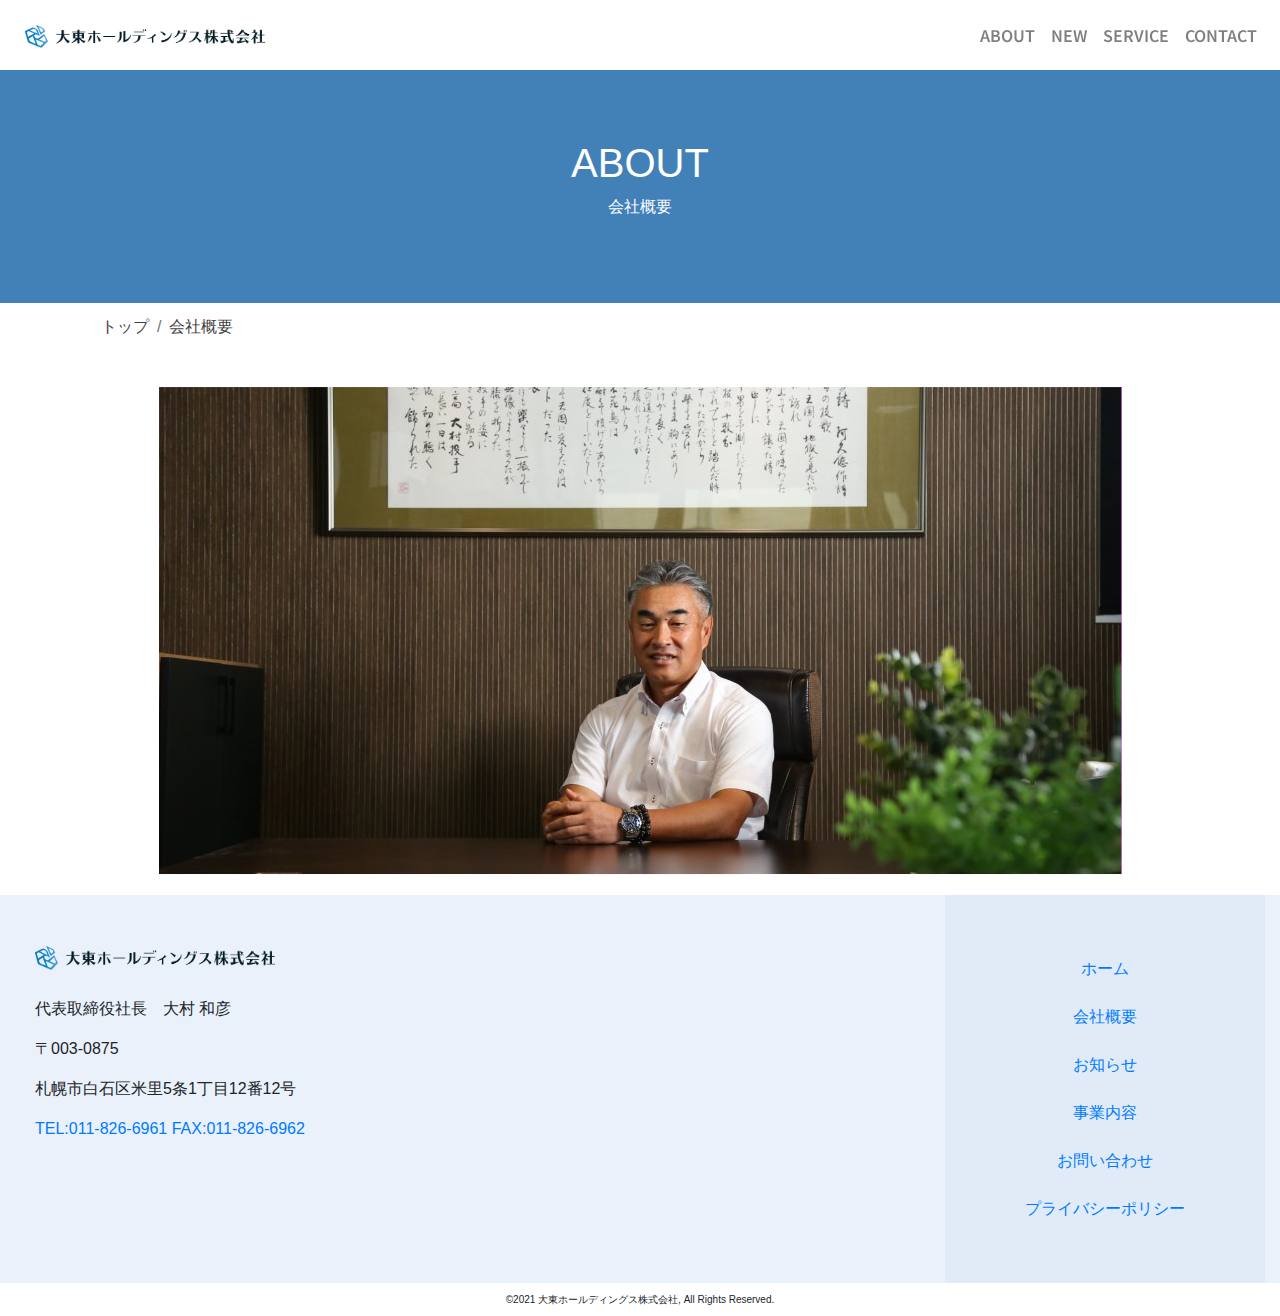
<file: about.html>
<!DOCTYPE html>
<html lang="en">


<head>
    <meta charset="utf-8">
    <title></title>
    <meta name="description" content="">
    <meta http-equiv="X-UA-Compatible" content="IE=edge">
    <meta name="viewport" content="width=device-width, initial-scale=1">

    <meta name="theme-color" content="#fafafa">
    <link rel="stylesheet" href="https://maxcdn.bootstrapcdn.com/bootstrap/4.5.2/css/bootstrap.min.css">
    <script src="https://ajax.googleapis.com/ajax/libs/jquery/3.5.1/jquery.min.js"></script>
    <script src="https://maxcdn.bootstrapcdn.com/bootstrap/4.5.2/js/bootstrap.min.js"></script>

    <link rel="stylesheet" href="https://use.fontawesome.com/releases/v5.7.0/css/all.css" integrity="sha384-lZN37f5QGtY3VHgisS14W3ExzMWZxybE1SJSEsQp9S+oqd12jhcu+A56Ebc1zFSJ" crossorigin="anonymous">

    <link rel="preconnect" href="https://fonts.googleapis.com">
    <link rel="preconnect" href="https://fonts.gstatic.com" crossorigin>
    <link href="https://fonts.googleapis.com/css2?family=Noto+Sans+JP:wght@100&display=swap" rel="stylesheet">

    <link rel="stylesheet" href="css/normalize.css">
    <link rel="stylesheet" href="css/main.css">
    <link rel="stylesheet" href="css/page.css">
    <script src="js/main.js"></script>

</head>

<!-- The scrollable area -->
<body data-spy="scroll" data-target=".navbar" data-offset="50">


<!--NAV START-->
<nav class="navbar navbar-expand-md navbar-light bg-light fixed-top importantBackground" id="top_nav">
    <div class="container-fluid">
        <a class="navbar-brand" href="#">
            <img src="image/logo.png" alt="Icon" ư>
        </a>
        <button class="navbar-toggler collapsed" type="button" data-toggle="collapse" data-target="#navbarResponsive" aria-controls="navbarResponsive" aria-expanded="false" aria-label="Toggle navigation">
            <span class="icon-bar top-bar"></span>
            <span class="icon-bar middle-bar"></span>
            <span class="icon-bar bottom-bar"></span>
            <span class="sr-only">Toggle navigation</span>
        </button>
        <div class="collapse navbar-collapse" id="navbarResponsive">
            <ul class="navbar-nav ml-auto">
                <li class="nav-item">
                    <a class="nav-link text-uppercase" href="#home_about">About
                        <span class="sr-only">(current)</span>
                    </a>
                </li>
                <li class="nav-item">
                    <a class="nav-link text-uppercase" href="#home_new">New</a>
                </li>
                <li class="nav-item">
                    <a class="nav-link text-uppercase" href="#home_service">Service</a>
                </li>
                <li class="nav-item">
                    <a class="nav-link text-uppercase" href="#home_contact">Contact</a>
                </li>
            </ul>
        </div>
    </div>
</nav>
<!--NAV END-->

<!--CONTENT PAGE START-->
<header class="header-page row">
    <div class="col-sm-3 col-md-3 col-md-3 col-lg-3 col-xl-3 text-center header-title">
        <h1 class="text-uppercase">ABOUT</h1>
        <p>会社概要</p>
    </div>
</header>

<section id="wrapper" class="container">

    <nav id="breadcrumb-nav" aria-label="breadcrumb">
        <ul class="breadcrumb">
            <li class="breadcrumb-item"><a href="#">トップ</a></li>
            <li class="breadcrumb-item"><a href="#">会社概要</a></li>
        </ul>
    </nav>

    <main id="content-page" class="row">
        <section class="row">
            <img class="img" src="image/director-about.jpg">
        </section>
    </main>
</section>
<!--CONTENT PAGE END-->


<!--FOOTER START-->
<footer id="footer" class="text-center">
    <div class="row">
        <div class="col-sm-9 col-md-9 col-md-9 col-lg-9 col-xl-9 info">
          <span class="">
                <img class="img logo" alt="大東ホールディングス株式会社" src="image/logo.png">
          </span>
            <article class="footer-info">
                <p>代表取締役社長　大村 和彦</p>
                <p>〒003-0875</p>
                <p>札幌市白石区米里5条1丁目12番12号</p>
                <a href="tel:0162220888">TEL:011-826-6961</a>
                <a href="tel:0162229170">FAX:011-826-6962</a>
            </article>
        </div>

        <div class="col-sm-3 col-md-3 col-md-3 col-lg-3 col-xl-3" id="side-footer">
            <ul class="list-group">
                <li class="list-group-item"><a href="#">ホーム</a></li>
                <li class="list-group-item"><a href="#">会社概要</a></li>
                <li class="list-group-item"><a href="#">お知らせ</a></li>
                <li class="list-group-item"><a href="#">事業内容</a></li>
                <li class="list-group-item"><a href="#">お問い合わせ</a></li>
                <li class="list-group-item"><a href="#">プライバシーポリシー</a></li>
            </ul>
        </div>
    </div>
</footer>
<div class="copy-right text-center">
    <div class="text-center">&copy;2021 大東ホールディングス株式会社, All Rights Reserved.</div>
</div>
<!--FOOTER END-->

<script src="js/main.js"></script>
</body>

</html>
</file>
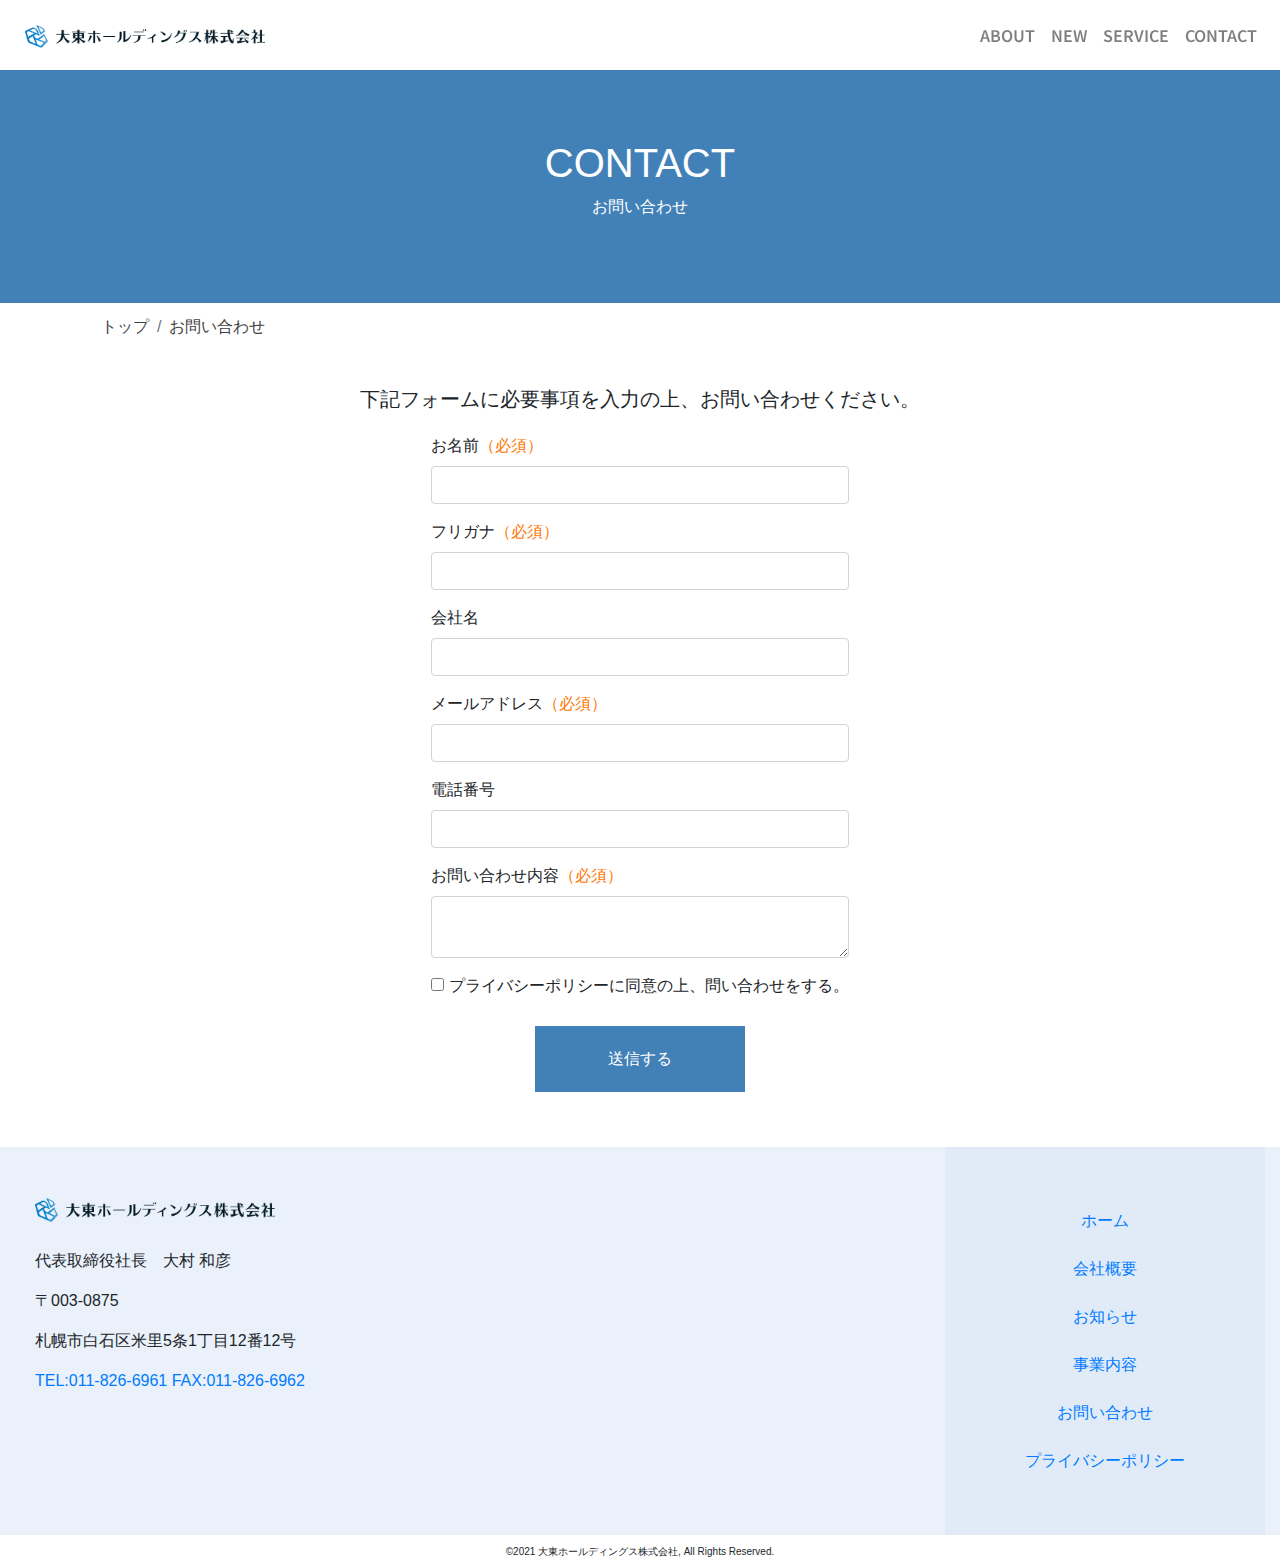
<file: contact.html>
<!DOCTYPE html>
<html lang="en">


<head>
    <meta charset="utf-8">
    <title></title>
    <meta name="description" content="">
    <meta http-equiv="X-UA-Compatible" content="IE=edge">
    <meta name="viewport" content="width=device-width, initial-scale=1">

    <meta name="theme-color" content="#fafafa">

    <link rel="stylesheet" href="https://maxcdn.bootstrapcdn.com/bootstrap/4.5.2/css/bootstrap.min.css">
    <script src="https://ajax.googleapis.com/ajax/libs/jquery/3.5.1/jquery.min.js"></script>
    <script src="https://maxcdn.bootstrapcdn.com/bootstrap/4.5.2/js/bootstrap.min.js"></script>

    <link rel="stylesheet" href="https://use.fontawesome.com/releases/v5.7.0/css/all.css" integrity="sha384-lZN37f5QGtY3VHgisS14W3ExzMWZxybE1SJSEsQp9S+oqd12jhcu+A56Ebc1zFSJ" crossorigin="anonymous">

    <link rel="preconnect" href="https://fonts.googleapis.com">
    <link rel="preconnect" href="https://fonts.gstatic.com" crossorigin>
    <link href="https://fonts.googleapis.com/css2?family=Noto+Sans+JP:wght@100;300;400;500;700;900&display=swap" rel="stylesheet">

    <link rel="stylesheet" href="css/normalize.css">
    <link rel="stylesheet" href="css/main.css">
    <link rel="stylesheet" href="css/page.css">
    <script src="js/main.js"></script>

</head>

<!-- The scrollable area -->
<body data-spy="scroll" data-target=".navbar" data-offset="50">


<!--NAV START-->
<nav class="navbar navbar-expand-md navbar-light bg-light fixed-top importantBackground" id="top_nav">
    <div class="container-fluid">
        <a class="navbar-brand" href="#">
            <img src="image/logo.png" alt="Icon" ư>
        </a>
        <button class="navbar-toggler collapsed" type="button" data-toggle="collapse" data-target="#navbarResponsive" aria-controls="navbarResponsive" aria-expanded="false" aria-label="Toggle navigation">
            <span class="icon-bar top-bar"></span>
            <span class="icon-bar middle-bar"></span>
            <span class="icon-bar bottom-bar"></span>
            <span class="sr-only">Toggle navigation</span>
        </button>
        <div class="collapse navbar-collapse" id="navbarResponsive">
            <ul class="navbar-nav ml-auto">
                <li class="nav-item">
                    <a class="nav-link text-uppercase" href="#home_about">About
                        <span class="sr-only">(current)</span>
                    </a>
                </li>
                <li class="nav-item">
                    <a class="nav-link text-uppercase" href="#home_new">New</a>
                </li>
                <li class="nav-item">
                    <a class="nav-link text-uppercase" href="#home_service">Service</a>
                </li>
                <li class="nav-item">
                    <a class="nav-link text-uppercase" href="#home_contact">Contact</a>
                </li>
            </ul>
        </div>
    </div>
</nav>
<!--NAV END-->

<!--CONTENT PAGE START-->
<header class="header-page row">
    <div class="col-sm-3 col-md-3 col-md-3 col-lg-3 col-xl-3 text-center header-title">
        <h1 class="text-uppercase">CONTACT</h1>
        <p>お問い合わせ</p>
    </div>
</header>

<section id="wrapper" class="container">

    <nav id="breadcrumb-nav" aria-label="breadcrumb">
        <ul class="breadcrumb">
            <li class="breadcrumb-item"><a href="index.html">トップ</a></li>
            <li class="breadcrumb-item"><a href="contact.html">お問い合わせ</a></li>
        </ul>
    </nav>

    <main id="content-page" class="row">
        <section class="row">
            <h5>下記フォームに必要事項を入力の上、お問い合わせください。</h5>
        </section>

        <article class="row wrapper-form-contact">
            <form id="form-contact" class="form">
                <div class="form-group">
                    <label><span>お名前<span class="highlight-form-require">（必須）</span></span></label>
                    <input class="form-control" placeholder="">
                </div>

                <div class="form-group">
                    <label><span>フリガナ<span class="highlight-form-require">（必須）</span></span></label>
                    <input class="form-control" placeholder="">
                </div>

                <div class="form-group">
                    <label><span>会社名<span class="highlight-form-require"></span></span></label>
                    <input class="form-control" placeholder="">
                </div>

                <div class="form-group">
                    <label><span>メールアドレス<span class="highlight-form-require">（必須）</span></span></label>
                    <input class="form-control" placeholder="">
                </div>

                <div class="form-group">
                    <label><span>電話番号<span class="highlight-form-require"></span></span></label>
                    <input class="form-control" placeholder="">
                </div>

                <div class="form-group">
                    <label><span>お問い合わせ内容<span class="highlight-form-require">（必須）</span></span></label>
                    <textarea class="form-control" placeholder=""></textarea>
                </div>

                <div class="form-group">
                    <input id="chkNote" class="form-control-md" type="checkbox" placeholder="">
                    <label for="chkNote">プライバシーポリシーに同意の上、問い合わせをする。</label>
                </div>

                <div class="form-group">
                    <input class="button-link-reverse" id="btnForm" class="form-control" type="submit" value="送信する">
                </div>

            </form>
        </article>

    </main>
</section>
<!--CONTENT PAGE END-->


<!--FOOTER START-->
<footer id="footer" class="text-center">
    <div class="row">
        <div class="col-sm-9 col-md-9 col-md-9 col-lg-9 col-xl-9 info">
          <span class="">
                <img class="img logo" alt="大東ホールディングス株式会社" src="image/logo.png">
          </span>
            <article class="footer-info">
                <p>代表取締役社長　大村 和彦</p>
                <p>〒003-0875</p>
                <p>札幌市白石区米里5条1丁目12番12号</p>
                <a href="tel:0162220888">TEL:011-826-6961</a>
                <a href="tel:0162229170">FAX:011-826-6962</a>
            </article>
        </div>

        <div class="col-sm-3 col-md-3 col-md-3 col-lg-3 col-xl-3" id="side-footer">
            <ul class="list-group">
                <li class="list-group-item"><a href="#">ホーム</a></li>
                <li class="list-group-item"><a href="#">会社概要</a></li>
                <li class="list-group-item"><a href="#">お知らせ</a></li>
                <li class="list-group-item"><a href="#">事業内容</a></li>
                <li class="list-group-item"><a href="#">お問い合わせ</a></li>
                <li class="list-group-item"><a href="#">プライバシーポリシー</a></li>
            </ul>
        </div>
    </div>
</footer>
<div class="copy-right text-center">
    <div class="text-center">&copy;2021 大東ホールディングス株式会社, All Rights Reserved.</div>
</div>
<!--FOOTER END-->

<script src="js/main.js"></script>
</body>

</html>
</file>
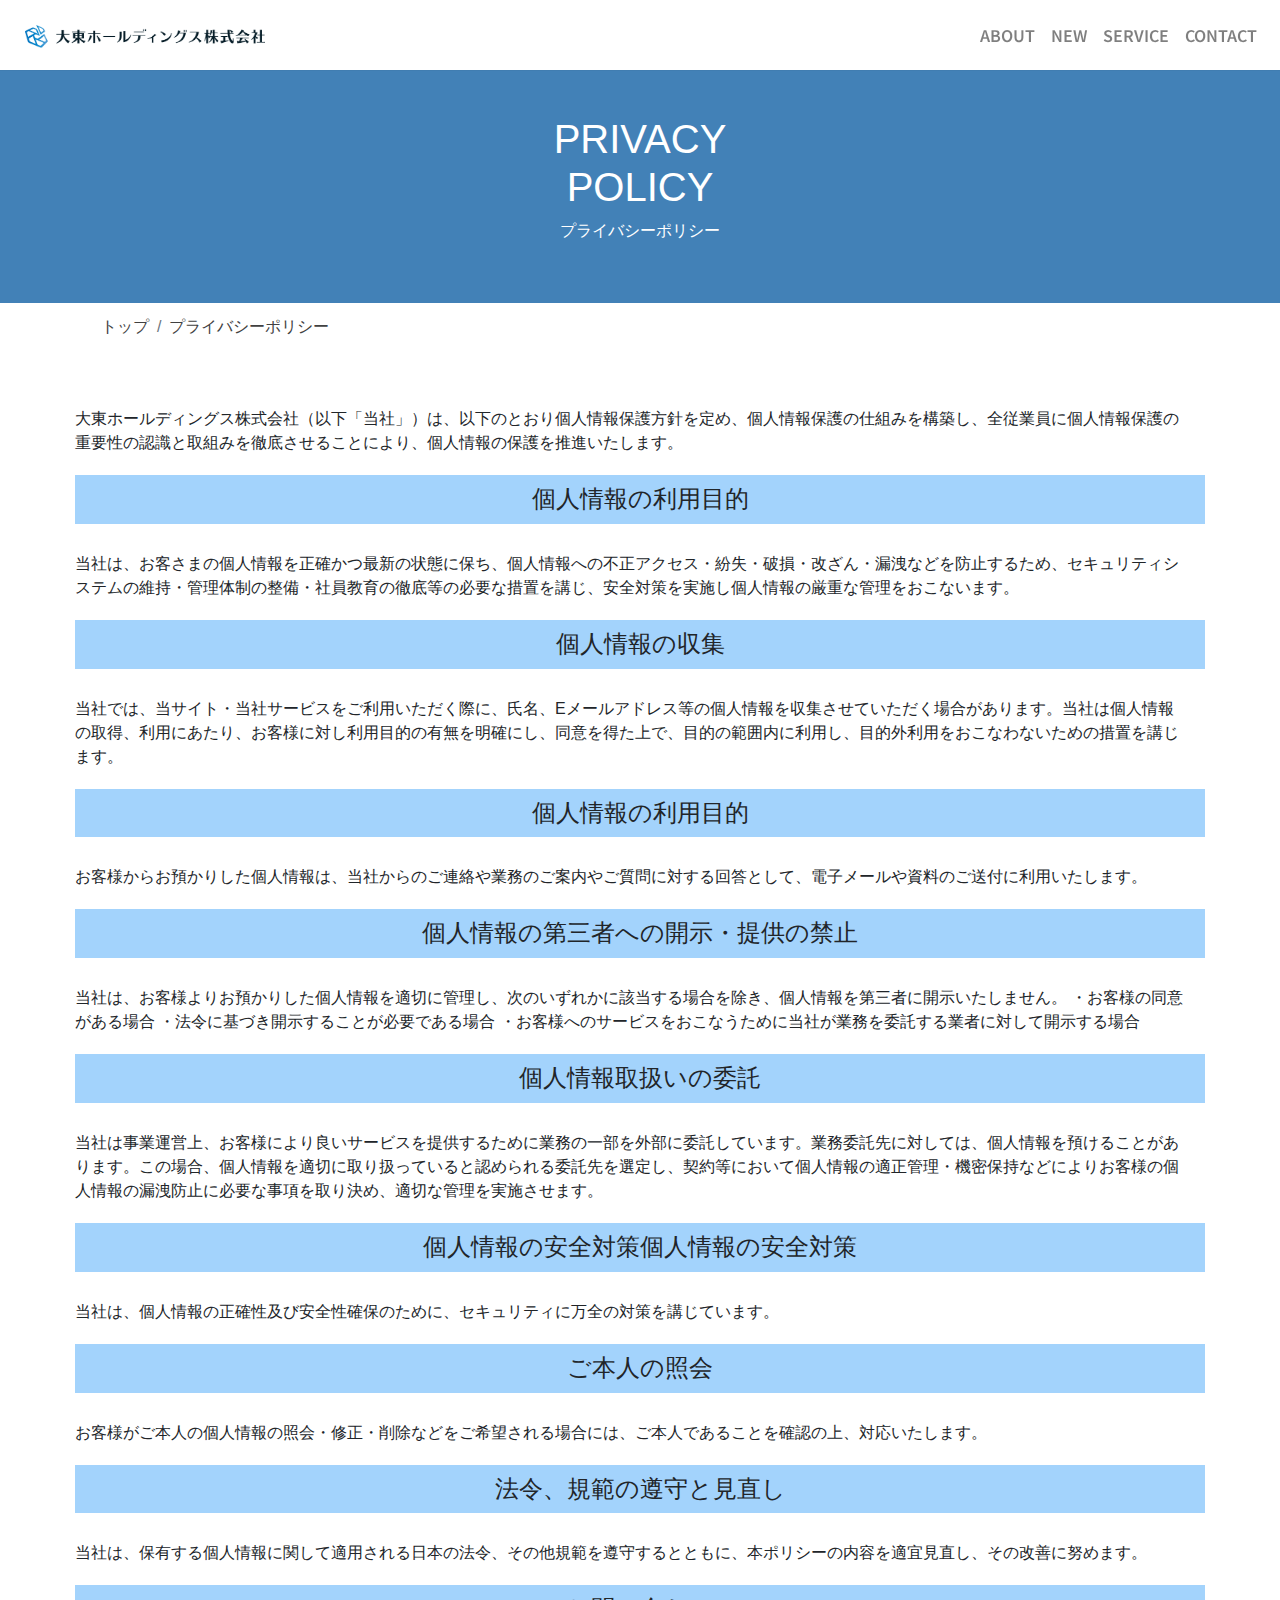
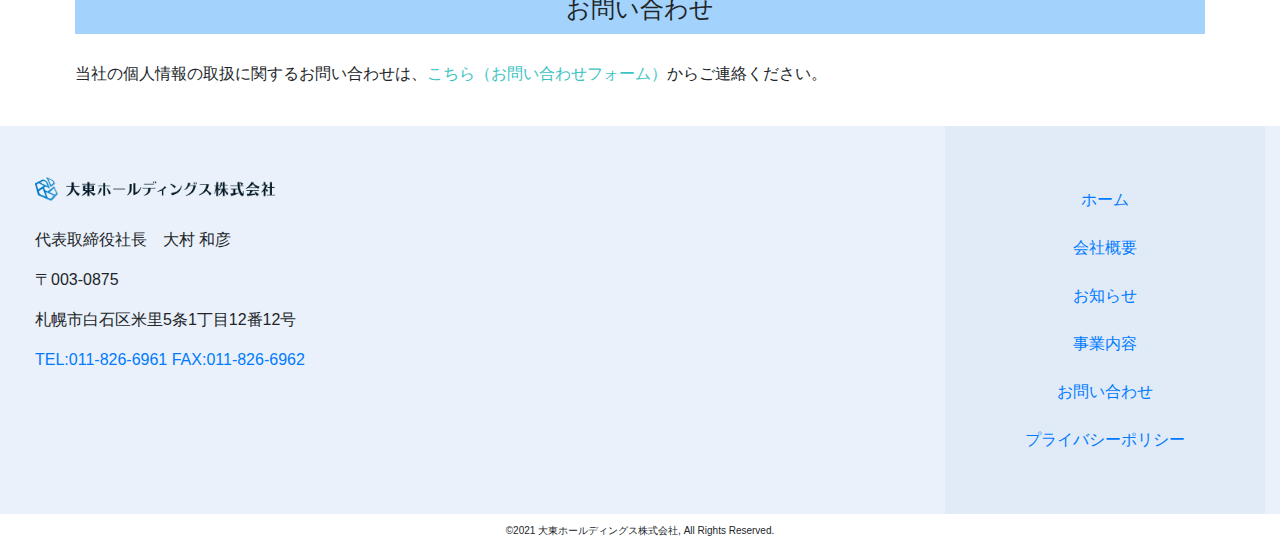
<file: policy.html>
<!DOCTYPE html>
<html lang="en">


<head>
    <meta charset="utf-8">
    <title></title>
    <meta name="description" content="">
    <meta http-equiv="X-UA-Compatible" content="IE=edge">
    <meta name="viewport" content="width=device-width, initial-scale=1">

    <meta name="theme-color" content="#fafafa">

    <link rel="stylesheet" href="https://maxcdn.bootstrapcdn.com/bootstrap/4.5.2/css/bootstrap.min.css">
    <script src="https://ajax.googleapis.com/ajax/libs/jquery/3.5.1/jquery.min.js"></script>
    <script src="https://maxcdn.bootstrapcdn.com/bootstrap/4.5.2/js/bootstrap.min.js"></script>

    <link rel="stylesheet" href="https://use.fontawesome.com/releases/v5.7.0/css/all.css" integrity="sha384-lZN37f5QGtY3VHgisS14W3ExzMWZxybE1SJSEsQp9S+oqd12jhcu+A56Ebc1zFSJ" crossorigin="anonymous">

    <link rel="preconnect" href="https://fonts.googleapis.com">
    <link rel="preconnect" href="https://fonts.gstatic.com" crossorigin>
    <link href="https://fonts.googleapis.com/css2?family=Noto+Sans+JP:wght@100;300;400;500;700;900&display=swap" rel="stylesheet">

    <link rel="stylesheet" href="css/normalize.css">
    <link rel="stylesheet" href="css/main.css">
    <link rel="stylesheet" href="css/page.css">
    <script src="js/main.js"></script>

</head>

<!-- The scrollable area -->
<body data-spy="scroll" data-target=".navbar" data-offset="50">


<!--NAV START-->
<nav class="navbar navbar-expand-md navbar-light bg-light fixed-top importantBackground" id="top_nav">
    <div class="container-fluid">
        <a class="navbar-brand" href="#">
            <img src="image/logo.png" alt="Icon" ư>
        </a>
        <button class="navbar-toggler collapsed" type="button" data-toggle="collapse" data-target="#navbarResponsive" aria-controls="navbarResponsive" aria-expanded="false" aria-label="Toggle navigation">
            <span class="icon-bar top-bar"></span>
            <span class="icon-bar middle-bar"></span>
            <span class="icon-bar bottom-bar"></span>
            <span class="sr-only">Toggle navigation</span>
        </button>
        <div class="collapse navbar-collapse" id="navbarResponsive">
            <ul class="navbar-nav ml-auto">
                <li class="nav-item">
                    <a class="nav-link text-uppercase" href="#home_about">About
                        <span class="sr-only">(current)</span>
                    </a>
                </li>
                <li class="nav-item">
                    <a class="nav-link text-uppercase" href="#home_new">New</a>
                </li>
                <li class="nav-item">
                    <a class="nav-link text-uppercase" href="#home_service">Service</a>
                </li>
                <li class="nav-item">
                    <a class="nav-link text-uppercase" href="#home_contact">Contact</a>
                </li>
            </ul>
        </div>
    </div>
</nav>
<!--NAV END-->

<!--CONTENT PAGE START-->
<header class="header-page row">
    <div class="col-sm-3 col-md-3 col-md-3 col-lg-3 col-xl-3 text-center header-title">
        <h1 class="text-uppercase">PRIVACY POLICY</h1>
        <p>プライバシーポリシー</p>
    </div>
</header>

<section id="wrapper" class="container">

    <nav id="breadcrumb-nav" aria-label="breadcrumb">
        <ul class="breadcrumb">
            <li class="breadcrumb-item"><a href="index.html">トップ</a></li>
            <li class="breadcrumb-item"><a href="privacy-policy.html">プライバシーポリシー</a></li>
        </ul>
    </nav>

    <main id="content-page" class="text-center row">
        <article class="row wrapper-policy">
            <section class="wrapper-policy-title">
                <div class="policy-description">大東ホールディングス株式会社（以下「当社」）は、以下のとおり個人情報保護方針を定め、個人情報保護の仕組みを構築し、全従業員に個人情報保護の重要性の認識と取組みを徹底させることにより、個人情報の保護を推進いたします。</div>
            </section>

            <div class="wrapper-policy-title">
                <h4 class="policy-title">個人情報の利用目的</h4>
                <div class="policy-description">当社は、お客さまの個人情報を正確かつ最新の状態に保ち、個人情報への不正アクセス・紛失・破損・改ざん・漏洩などを防止するため、セキュリティシステムの維持・管理体制の整備・社員教育の徹底等の必要な措置を講じ、安全対策を実施し個人情報の厳重な管理をおこないます。</div>
            </div>

            <div class="wrapper-policy-title">
                <h4 class="policy-title">個人情報の収集</h4>
                <div class="policy-description">当社では、当サイト・当社サービスをご利用いただく際に、氏名、Eメールアドレス等の個人情報を収集させていただく場合があります。当社は個人情報の取得、利用にあたり、お客様に対し利用目的の有無を明確にし、同意を得た上で、目的の範囲内に利用し、目的外利用をおこなわないための措置を講じます。</div>
            </div>

            <div class="wrapper-policy-title">
                <h4 class="policy-title">個人情報の利用目的</h4>
                <div class="policy-description">お客様からお預かりした個人情報は、当社からのご連絡や業務のご案内やご質問に対する回答として、電子メールや資料のご送付に利用いたします。</div>
            </div>

            <div class="wrapper-policy-title">
                <h4 class="policy-title">個人情報の第三者への開示・提供の禁止</h4>
                <div class="policy-description">当社は、お客様よりお預かりした個人情報を適切に管理し、次のいずれかに該当する場合を除き、個人情報を第三者に開示いたしません。 ・お客様の同意がある場合 ・法令に基づき開示することが必要である場合 ・お客様へのサービスをおこなうために当社が業務を委託する業者に対して開示する場合</div>
            </div>

            <div class="wrapper-policy-title">
                <h4 class="policy-title">個人情報取扱いの委託</h4>
                <div class="policy-description">当社は事業運営上、お客様により良いサービスを提供するために業務の一部を外部に委託しています。業務委託先に対しては、個人情報を預けることがあります。この場合、個人情報を適切に取り扱っていると認められる委託先を選定し、契約等において個人情報の適正管理・機密保持などによりお客様の個人情報の漏洩防止に必要な事項を取り決め、適切な管理を実施させます。</div>
            </div>

            <div class="wrapper-policy-title">
                <h4 class="policy-title">個人情報の安全対策個人情報の安全対策</h4>
                <div class="policy-description">当社は、個人情報の正確性及び安全性確保のために、セキュリティに万全の対策を講じています。</div>
            </div>

            <div class="wrapper-policy-title">
                <h4 class="policy-title">ご本人の照会</h4>
                <div class="policy-description">お客様がご本人の個人情報の照会・修正・削除などをご希望される場合には、ご本人であることを確認の上、対応いたします。</div>
            </div>

            <div class="wrapper-policy-title">
                <h4 class="policy-title">法令、規範の遵守と見直し</h4>
                <div class="policy-description">当社は、保有する個人情報に関して適用される日本の法令、その他規範を遵守するとともに、本ポリシーの内容を適宜見直し、その改善に努めます。</div>
            </div>

            <div class="wrapper-policy-title">
                <h4 class="policy-title">お問い合わせ</h4>
                <div class="policy-description">当社の個人情報の取扱に関するお問い合わせは、<span class="highlight-policy-term">こちら（お問い合わせフォーム）</span>からご連絡ください。</div>
            </div>
        </article>
    </main>
</section>
<!--CONTENT PAGE END-->


<!--FOOTER START-->
<footer id="footer" class="text-center">
    <div class="row">
        <div class="col-sm-9 col-md-9 col-md-9 col-lg-9 col-xl-9 info">
          <span class="">
                <img class="img logo" alt="大東ホールディングス株式会社" src="image/logo.png">
          </span>
            <article class="footer-info">
                <p>代表取締役社長　大村 和彦</p>
                <p>〒003-0875</p>
                <p>札幌市白石区米里5条1丁目12番12号</p>
                <a href="tel:0162220888">TEL:011-826-6961</a>
                <a href="tel:0162229170">FAX:011-826-6962</a>
            </article>
        </div>

        <div class="col-sm-3 col-md-3 col-md-3 col-lg-3 col-xl-3" id="side-footer">
            <ul class="list-group">
                <li class="list-group-item"><a href="#">ホーム</a></li>
                <li class="list-group-item"><a href="#">会社概要</a></li>
                <li class="list-group-item"><a href="#">お知らせ</a></li>
                <li class="list-group-item"><a href="#">事業内容</a></li>
                <li class="list-group-item"><a href="#">お問い合わせ</a></li>
                <li class="list-group-item"><a href="#">プライバシーポリシー</a></li>
            </ul>
        </div>
    </div>
</footer>
<div class="copy-right text-center">
    <div class="text-center">&copy;2021 大東ホールディングス株式会社, All Rights Reserved.</div>
</div>
<!--FOOTER END-->

<script src="js/main.js"></script>
</body>

</html>
</file>
<file: css/main.css>
/*COMMON START*/
@font-face {
  font-family: YuMincho;
  src: url(../font/yumin.ttf);
}

@font-face {
  font-family: NotoSerifMyanmar;
  src: url(../font/NotoSerifMyanmar-Black.ttf);
}

@font-face {
  font-family: YuGothic;
  src: url(../font/yugothil.ttf);
}

.img {
  max-width: 100%;
  height: 100%;
}

.box-content-group {
  padding: 20px 25px 0px;
  background: #FFFFFF;
}

.box {
  padding-left: 0px;
  padding-right: 0px;
}

.btn-logo-vendor{
  margin: 0px;
  text-align: center;
  justify-content: center;
  padding: 34px 0px 30px;
}

.btn-logo-vendor a {
  display: block;
  border: 1.5px solid #707070;
  border-radius: 22px;
  width: 100%;
  padding: 8px 0px;
}

.btn-logo-contact {
  margin: 0px;
  text-align: center;
  justify-content: center;
  align-self: center;
  justify-self: center;
}

.btn-logo-contact a {
  display: block;
  border: 1.5px solid #4281B7;
  width: 100%;
  padding: 18px 0px;
  color: #4281B7;
  font: normal normal bold 16px/27px YuGothic;
  letter-spacing: 2.08px;
  color: #4281B7;
  opacity: 1;
}

.btn-logo-vendor a .img {
  max-width: 80%;
  max-height: 27px;
  margin: auto;
}

a.btn-logo-vendor .img{
  max-width: 100%;
}

.button-link {
  text-decoration: none;
  padding: 20px;
  background: #FFFFFF;
  border: 1px solid #4281B7;
  opacity: 1;
  display: block;
  margin: 0px auto;
  text-align: center;
  width: 210px;
  font: normal normal bold 16px/27px YuGothic;
  letter-spacing: 2.08px;
  color: #4281B7;
}

.button-link:hover{
  background-color: #4281B7;
  border: 1px solid #4281B7;
}

.button-link-reverse {
  text-decoration: none;
  padding: 20px;
  background: #4281B7;
  border: 1px solid #4281B7;
  color: #FFFFFF;
  opacity: 1;
  display: block;
  margin: 20px auto;
  text-align: center;
  width: 210px;
}

.button-link-reverse:hover{
  background-color: #FFFFFF;
  color: #4281B7;
  border: 1px solid #4281B7;
}

.button-link-contact {
  padding: 20px;
  background: #FFFFFF;
  border: 1px solid #4281B7;
  opacity: 1;
  text-decoration: none;
  display: block;
  text-align: center;
  min-width: 178px;
}

.button-link:active{
  background-color: #4281B7;
  border: 1px solid #4281B7;
}

.mobile {
  display: block;
}

.desktop{
  display: none;
}

.white-box{
  background: #FFFFFF;
  padding: 20px 0px 0px;
}

img{
  max-width: 100%;
}

.clip-path-section {
  background: #FFFFFF;
  padding: 24px;
  -moz-box-shadow: 0px 3px 6px #00000029;
  -webkit-box-shadow: 0px 3px 6px #00000029;
  box-shadow: 0px 3px 6px #00000029;
}

.header-box {
  padding: 20px;
  clip-path: polygon(
          0 50%,
          0 100%,
          100% 100%,
          100% 0
  );
  height: 100%;
  width: 100%;
  position: absolute;
  z-index: -1;
  padding: 10px;
  min-height: 276px;
}

.header-box-bootom {
  padding: 20px;
  clip-path: polygon(
          0 0,
          100% 0%,
          50% 100%,
          0 100%
  );
  min-height: 276px;
  width: 100%;
  position: absolute;
  z-index: -1;
  padding: 10px;
}

.section-dark {
  background-image: linear-gradient(#EAF1FA, #EAF1FA);
}

.section-light {
  background-image: linear-gradient(#F4F9FF, #F4F9FF);
}


.header-box-bootom-first{
  background-image: linear-gradient(#F4F9FF, #F4F9FF);
}

.header-box-content {
  padding-top: 40px;
  overflow: hidden;
}

.header-box-content-service {
  display: flex;
  align-items: center;
  padding: 30px 10px 20px 10px;
}

.header-box-content-content{

}

.bound-box {
  padding: 0px 24px;
}

.line{
  border: 1px solid #5EAFC3;
  opacity: 1;
  margin: auto 0px;
}

.relative{
  position: relative;
}

.navbar-nav{
  height: 100vh !important;
  background: #FFFFFF;
}

.yumincho{
  font-family: YuMincho;
}

.section-title {
  font: normal normal normal 1.56rem/1.875rem 'Noto Sans JP', sans-serif;
  letter-spacing: 2.58px;
  color: #4D4C4C;
  opacity: 1;
}

.section-sub-title{
  font-family: YuMincho;
  font-size: 0.75rem;
  letter-spacing: 0px;
  color: #414141;
  opacity: 1;
}
/*COMMON END*/

/*NAV START*/
div#navbarResponsive {
  text-align: center;
}

.navbar-toggler {
  border: none;
  background: transparent !important;
}

.navbar-toggler:focus {
  outline: none;
  background: transparent !important;
}

.navbar-toggler .icon-bar {
  display: block;
  width: 2rem;
  height: 3px;
  background-color: #fff;
  transform: rotate(0deg) translate(0px, 0px);
  transition: ease all .2s;
  padding: 1px 0px;
}

.navbar-toggler .icon-bar+.icon-bar {
  margin-top: 4px;
}

.icon-bar:nth-child(2) {
  width: 2rem;
  transition: ease all .2s;
}

.navbar-toggler:active>.icon-bar:nth-child(2) {
  width: 2rem;
  transition: ease all .2s;
}

.navbar-toggler:not(.collapsed) .icon-bar:nth-child(1) {
  transform: rotate(45deg) translate(5px, 5px);
  transition: ease all .2s;
}

.navbar-toggler:not(.collapsed) .icon-bar:nth-child(2) {
  opacity: 0;
  transition: ease all .2s;
}

.navbar-toggler:not(.collapsed) .icon-bar:nth-child(3) {
  transform: rotate(-45deg) translate(5px, -5px);
  transition: ease all .2s;
}

.sec-accent {
  background-color: #fafcf5;
}

.blue {
  background-color: #9999cc;
}

#top_nav img{
  width: 15rem;
}

#top_nav.importantBackground {
  background-color: #FFFFFF !important;
  -moz-box-shadow:    0px 0px 1px 0px #00000029;
  -webkit-box-shadow: 0px 0px 1px 0px #00000029;
  box-shadow:         0px 0px 1px 0px #00000029;
}

#top_nav {
  background:transparent !important;
  font-weight: 600;
  font: normal normal normal 16px/24px Noto Sans JP;
  letter-spacing: 0px;
  color: #000000;
  opacity: 1;
  padding: 0px;
  min-height: 41px;
}

.navbar-toggler{
  padding: 10px;
}

.navbar-brand{
  padding-left: 10px;
}

#top_header{
  background: url("../image/header_bg.jpg") no-repeat center;
  -webkit-background-size: cover;
  -moz-background-size: cover;
  -o-background-size: cover;
  background-size: cover;

  margin-top: -70px;
  display: grid;
  max-width: 100%;
  height: 400px;
  font-weight: 600;
}

#top_header .feature{
  display: none;
}

#side-footer{
  display: none;
  align-self: end;
}

/*NAV END*/

/*NEW START*/
#home_new {
  background: #F7F7F7 0% 0% no-repeat padding-box;
  opacity: 1;
  overflow: hidden;
}

#new-header{
  padding: 34px 0px 30px;
  z-index: 100;
}

.new_table{
  padding: 0px 28px;
}

.new_table .new_table_row {
  border-bottom: 0.5px solid #707070;
  padding: 20px 0px;
}
.new_table .new_table_row:first-of-type {
   border-top: 0.5px solid #707070;
 }

.row.new_table_row > div {
  padding: 0px;
}

.new_table_row_date {
  font-size: 0.875rem;
  line-height: 1.5rem;
  font-family: YuGothic;
  font-weight: 600;
 /* font: normal normal normal  0.875rem/1.5rem YuGothic;*/

  letter-spacing: 0px;
  color: #414141;
  opacity: 1;
}

.new_table_row_title{
  font-size: 0.875rem;
  line-height: 1.5rem;
  font-family: YuMincho;
  font-weight: 600;
}

.button-end{
  padding: 30px 0px;
  display: flex;
  justify-content: center;
}
/*NEW END*/

/*ABOUT START*/
#home_about{
  padding: 55px 28px 20px 28px;
}

#home_about div.director {
  margin-top: 30px;
  text-align: center;
}

.description {
  padding: 30px 0px 0px;
  display: block;
  text-align: left;
}

/*ABOUT END*/

/*SERVICE START*/
#home_service {

}

.service-label-1 {
  padding: 10px 0px 34px 0px;
  font: normal normal normal 20px/34px YuMincho;
}

#corona {
  background: #F4F9FF;
}

.header-box-first{
  display: flex;
  align-items: center;
  position: absolute;
  left: 0;
  top: 0;
  width: 100%;
  height: 100%;
  clip-path: polygon( 0 100%, 0 100%, 100% 100%, 100% 0 );
  z-index: -1;
}

.header-box-second {
  background-image: linear-gradient(#EAF1FA, #EAF1FA);
}
/*SERVICE END*/

/*CONTACT START*/
.contact-title{
  flex-direction: column;
  justify-content: center;
}

#home_contact{
  padding: 50px 25px;
}

.phone {
  font: normal normal bold 2.0rem/2.0rem YuGothic;
  letter-spacing: 3.1px;
  color: #000000;
  opacity: 1;
  padding-left: 9px;
}

.time {
  font: normal normal bold 1.0rem/1.68rem YuGothic;
  letter-spacing: 1.6px;
  color: #000000;
  opacity: 1;
  padding-left: 15px;
}

.contact-line-hor-right {
  padding-top: 40px;
}
/*CONTACT END*/

/*CORPORATE-GROUP START */
#corporate-group{
  background: #F7F7F7;
  padding: 40px 28px;
  display: flex;
  flex-direction: column;
}

.corporate-group-label{
  display: flex;
  flex-direction: column;
}

.corporate-group-items {
  display: grid;
  overflow: hidden;
  grid-template-columns: repeat(2, 1fr);
  grid-auto-rows: 1fr;
  flex-wrap: wrap;
}

.group-item-bound {
  background: #F7F7F7;
  position: relative;
  display: grid;

  border: 0.5px solid #707070;
  margin: 6px;
  background: #FFFFFF;

  grid-template-columns: auto;
  grid-template-rows: auto auto;
  justify-items: start;

}

.group-item {
  border-bottom: 0px;
  padding: 0px 12px;
}

.group-item-button{
  height: 50px;
  width: 100%;
  align-self: end;
}

.arrow-web {

}

.group-item-button a {
  color: #FFFFFF;
  background: #4281B7;
  width: 100%;
  height: 100%;
  display: block;
  border: 0.5px solid #4281B7;
  padding: 12px 0px;
  text-decoration: none;
}

.group-item-logo {
  padding: 23px 16px;
  min-height: 125px;
}

.corporate-group-sub-title{
  font: normal normal normal 12px/14px Noto Sans Javanese;
  letter-spacing: 0px;
  color: #000000;
  opacity: 1;
}

.group-item-content {
  padding: 12px;
  display: flex;
  flex-direction: column;
  justify-content: center;
  align-items: center;
}
/*CORPORATE-GROUP START */

/*FOOTER CSS START*/
#footer {
  background: #EAF1FA;
  padding: 33px 100px 16px 100px;
  font-size: 10px;
  overflow-x: hidden;
  width: 100%;
}

#footer img.logo {
  width: 15rem;
}

#footer .footer-info{
  padding: 28px 0px;
}

#footer .info{
  display: flex;
  flex-direction: column;
}

.copy-right{
  padding: 9px 50px;
  font-size: 10px;
  text-align: center;
  width: 100%;
}
/*FOOTER CSS END*/



/*Ipad dọc(768 x 1024)*/
@media screen and (min-width: 576px){

  .new_table .new_table_row {
    border-bottom: 0.5px solid #707070;
    opacity: 1;
    padding: 28px 0px;
  }

  .mobile {
    display: none;
  }

  .desktop{
    display: block;
  }

  .box-content-group {
    padding: 0px;
  }

  .clip-path-section {
    background: inherit;
    -moz-box-shadow:    0px 0px 0px 0px #00000029;
    -webkit-box-shadow: 0px 0px 0px 0px #00000029;
    box-shadow:         0px 0px 0px 0px #00000029;
  }

  .flex-start-left{
    align-self: start;
    text-align: left !important;
  }

  .flex-center{
    display: flex;
    align-items: center;
    justify-content: center;
  }

  .flex-end-right{
    align-self: end;
    text-align: right !important;
  }

  /* css button*/
  .btn-logo-vendor{
    max-width: 273px;
    margin: auto;
  }

  .white-box{
    background: #FFFFFF;
    padding: 40px;
  }

  .contact-title h1 {
    font: normal normal normal 25px/30px Noto Serif Myanmar;
    letter-spacing: 2.58px;
    color: #4D4C4C;
    opacity: 1;
  }

  #home_about{
    padding: 166px 28px 20px 28px;
  }

  #home_about div.director {
    margin-top: 0px;
  }

  #top_nav{
    background:rgba(0,0,0,0) !important;
    height: 70px;
    font-weight: 600;

  }

  .navbar-nav{
    height: inherit !important;
    background: inherit;
  }

  #top_header{
    background: url("../image/header_bg.jpg") no-repeat center;
    -webkit-background-size: cover;
    -moz-background-size: cover;
    -o-background-size: cover;
    background-size: cover;

    margin-top: -70px;
    display: grid;
    width: 100%;
    height: 700px;
    font-weight: 600;
  }

  #top_header nav {
    align-items: start;
    color: inherit !important;
  }

  #top_header nav a {
    color: inherit !important;
  }

  #top_header .feature {
    text-align: center;
    justify-content: center;
    flex-direction: column;
    align-items: center;
    display: flex;
  }

  #top_header .feature .logo{
    background: url("../image/logomark.png");
    opacity: 1;
    min-width: 207px;
    min-height: 185px;
  }

  /**NEW START**/
  #home_new {
    background: #FFFFFF 0% 0% no-repeat padding-box;
    position: relative;
    overflow-x: hidden;
  }

  #home_new .new_table {
    padding-top: 157px;
  }

  .title{
    display: inline;
    text-align: left;
  }

  .mobile{
    display: none;
  }

  .section-title {
    font: normal normal normal 4.5625rem/6.625rem 'Noto Sans JP', sans-serif;
    letter-spacing: 0.47rem;
    color: #4D4C4C;
    opacity: 1;
  }

  .section-title-top{
    line-height: 45px;
  }

  #new-header{
    display: flex;
    padding: 67px 0px;
    z-index: 100;
  }

  .section-sub-title{
    font: normal normal normal 2.0rem/3.375rem YuMincho;
    letter-spacing: 0px;
    color: #414141;
    margin-top: 14px;
  }

  .new_table .new_table_row:first-of-type {
    border-top: 0px solid #707070;
  }

  .button-end{
    padding: 50px 0px;
    display: flex;
    justify-content: flex-end;
  }

  /*fake back ground for new*/
  .home_new_background {
    width: 100%;
    height: 100%;
    display: block;
    background: #F7F7F7;
    position: absolute;

    top: 0;
    margin-left: 14%;
  }
  /*NEW END*/

  /*SERVICE START*/
  .service-label-1 {
    text-align: right;
    font: normal normal normal 42px/71px YuMincho;
    letter-spacing: 0px;
    color: #000000;
    opacity: 1;
  }
  /*SERVICE END*/

  /**HOME END**/

/*  CONTACT START*/
  .contact-line-hor-left {
    display: flex;
    align-items: center;
  }

  .contact-line-hor-right {
    border-right: 1px solid #414141;
    padding-top: 40px;
  }

  .button-link-contact{
      max-width: inherit;
  }

  .contact-title h1 {
    font: normal normal normal 73px/88px Noto Serif Myanmar;
    letter-spacing: 2.58px;
    color: #4D4C4C;
    opacity: 1;
  }
 /* CONTACT END*/

  /*CORPORATE GROUP START*/


  .corporate-group-items {
    display: grid;
    overflow: hidden;
    grid-template-columns: repeat(2, 1fr);
    grid-auto-rows: 1fr;
    flex-wrap: wrap;

  }

  .group-item {
    border-bottom: 0px;
    padding: 0px;
    display: grid;
  }

  .group-item-button {
    min-height: 60px;
    margin: auto auto 50px auto;
    align-self: end;
    padding: 15px;
    width: inherit;
  }

  .group-item-button a {
    min-height: 60px;
    background: #FFFFFF;
    align-self: end;
    padding: 15px;
    width: inherit;

    font: normal normal bold 16px/27px YuGothic;
    letter-spacing: 2.08px;
    color: #4281B7;
    opacity: 1;
  }

  .group-item-content {
    padding: 42px;
  }

  .arrow-web {
    min-width: 112px;
  }
  /*CORPORATE GROUP END*/

  /*FOOTER START*/
  #footer{
    background: #EAF1FA;
    opacity: 1;
    font-size: 16px;
    display: flex;
    padding: 0px;
  }

  #footer .row{
    width: 100%;
  }

  #footer .info{
    text-align: left;
    padding: 50px 50px;
  }

  #side-footer{
    background: #E1EBF8 0% 0% no-repeat padding-box;
    opacity: 1;
    color: #E1EBF8;
    text-align: center;
    display: flex;
    justify-content: center;
    padding: 50px 50px;
  }
  #side-footer li {
    background: #E1EBF8 0% 0% no-repeat padding-box;
    opacity: 1;
    color: #E1EBF8;
    text-align: center;
    border: none;
  }

  #side-footer ul.list-group {

  }
  /*FOOTER END*/


  /*Ipad dọc(768 x 1024)*/
  @media screen and (min-width: 1024px){
    .corporate-group-items{
      padding: 55px 329px 95px 329px;
    }
  }
}
</file>
<file: css/page.css>
/**
RESET CSS START
 */

li.breadcrumb-item a {
    color: #414141;
    text-decoration: none;
}

li.page-item a.page-link, li.page-item:active a.page-link {
    color: #414141;
    text-decoration: none;
    border: 1px solid #707170;
}

#paging-section .page-item.active .page-link {
    border: 1px solid #707170;
}

li.page-item a.page-link:hover {
    color: #FFFFFF;
    background: #414141;
    text-decoration: none;
}

li.page-item {
    margin: 5px;
}

.category-list {
    display: flex;
    flex-direction: column;
    justify-content: center;
    padding: 30px 0px;
}

.category-list li {
    border-bottom: 1px solid #707070;
    border-left: 1px solid #707070;
    border-right: 1px solid #707070;
}

.category-list li:first-of-type {
    border-top: 1px solid #707070;
}


/*dt, dd {
    border-bottom: 0.5px solid #414141;
    border-left: 0.5px solid #414141;
    border-right: 0.5px solid #414141;
}

dd.category-list-item a {
    display: block;
}


dd.category-list-item {
    padding-left: 15px;
}*/


/**
RESET CSS END
 */
.header-page {
    background: #4281B7;
    height: 233px;
    justify-content: center;
    align-items: center;
    margin-top: 70px;
    color: white;
}

.header-title{
    align-self: center;
}

#breadcrumb-nav{
    background: #FFFFFF;
}

#breadcrumb-nav ul,nav {
    background: inherit;
}

#paging-section {
    padding: 0px 50px 50px 50px;
    justify-content: center;
}

/*active link*/
#paging-section .page-item.active, #paging-section .page-item.active .page-link {
    background: #707170;
    color: white;
}

#content-page {
    display: flex;
    justify-content: center;
    align-items: center;
    flex-direction: column;
    padding: 15px;
}

.highlight-form-require{
    color: #FF7600;
}

.wrapper-form-contact{
    padding: 15px;
}

.policy-description {
    display: block;
    text-align: left;
    padding: 20px 20px 20px 0px;
}

.policy-title {
    background: #A3D3FC;
    display: block;
    padding: 10px;
}

.wrapper-policy-title{
    width: 100%;
}

.highlight-policy-term{
    color: #3CC3C3;
}

@media screen and (min-width: 600px){
    #content-page {
        padding: 60px 60px 60px 60px;
    }
}

@media screen and (min-width: 576px){

    #content-page {
        padding: 20px;
    }

    .category-list {
        padding: 0px 0px 0px 30px;
    }

    .category-list li{
        width: 100%;
    }
}
</file>
